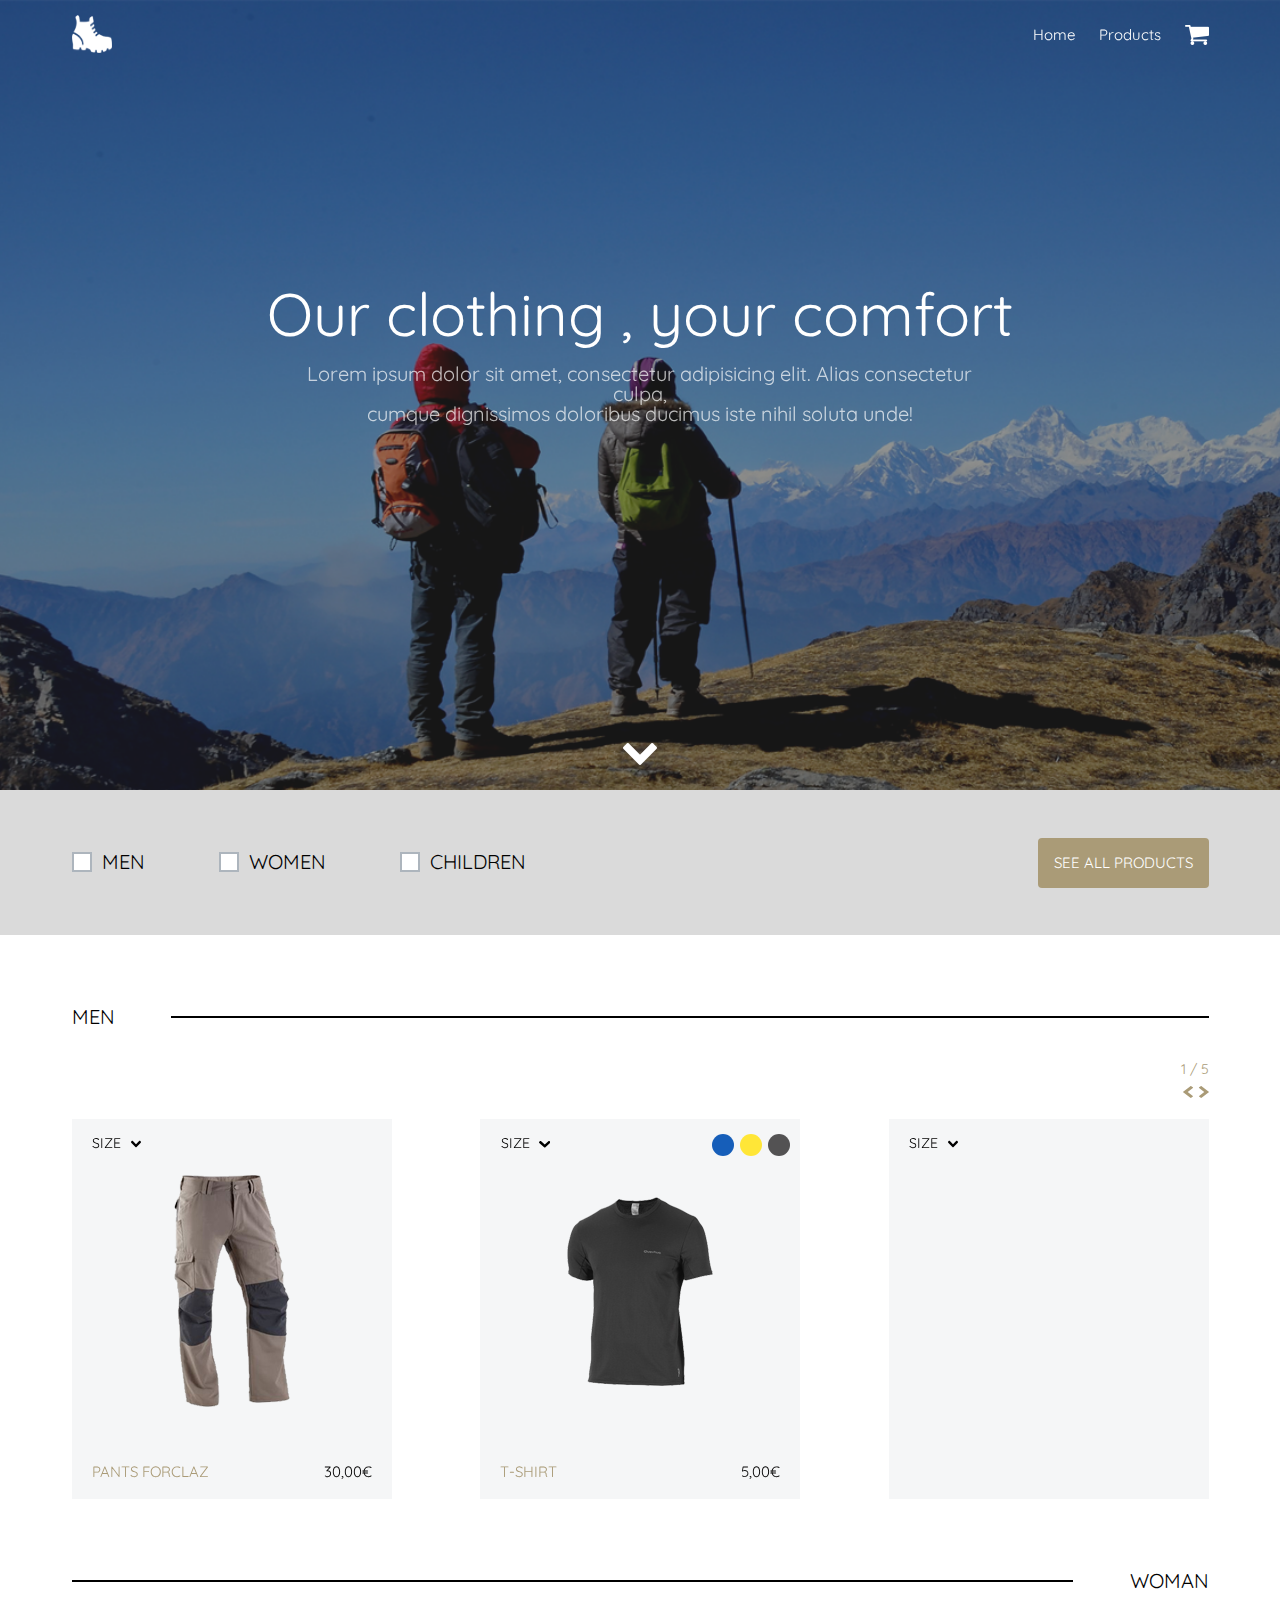
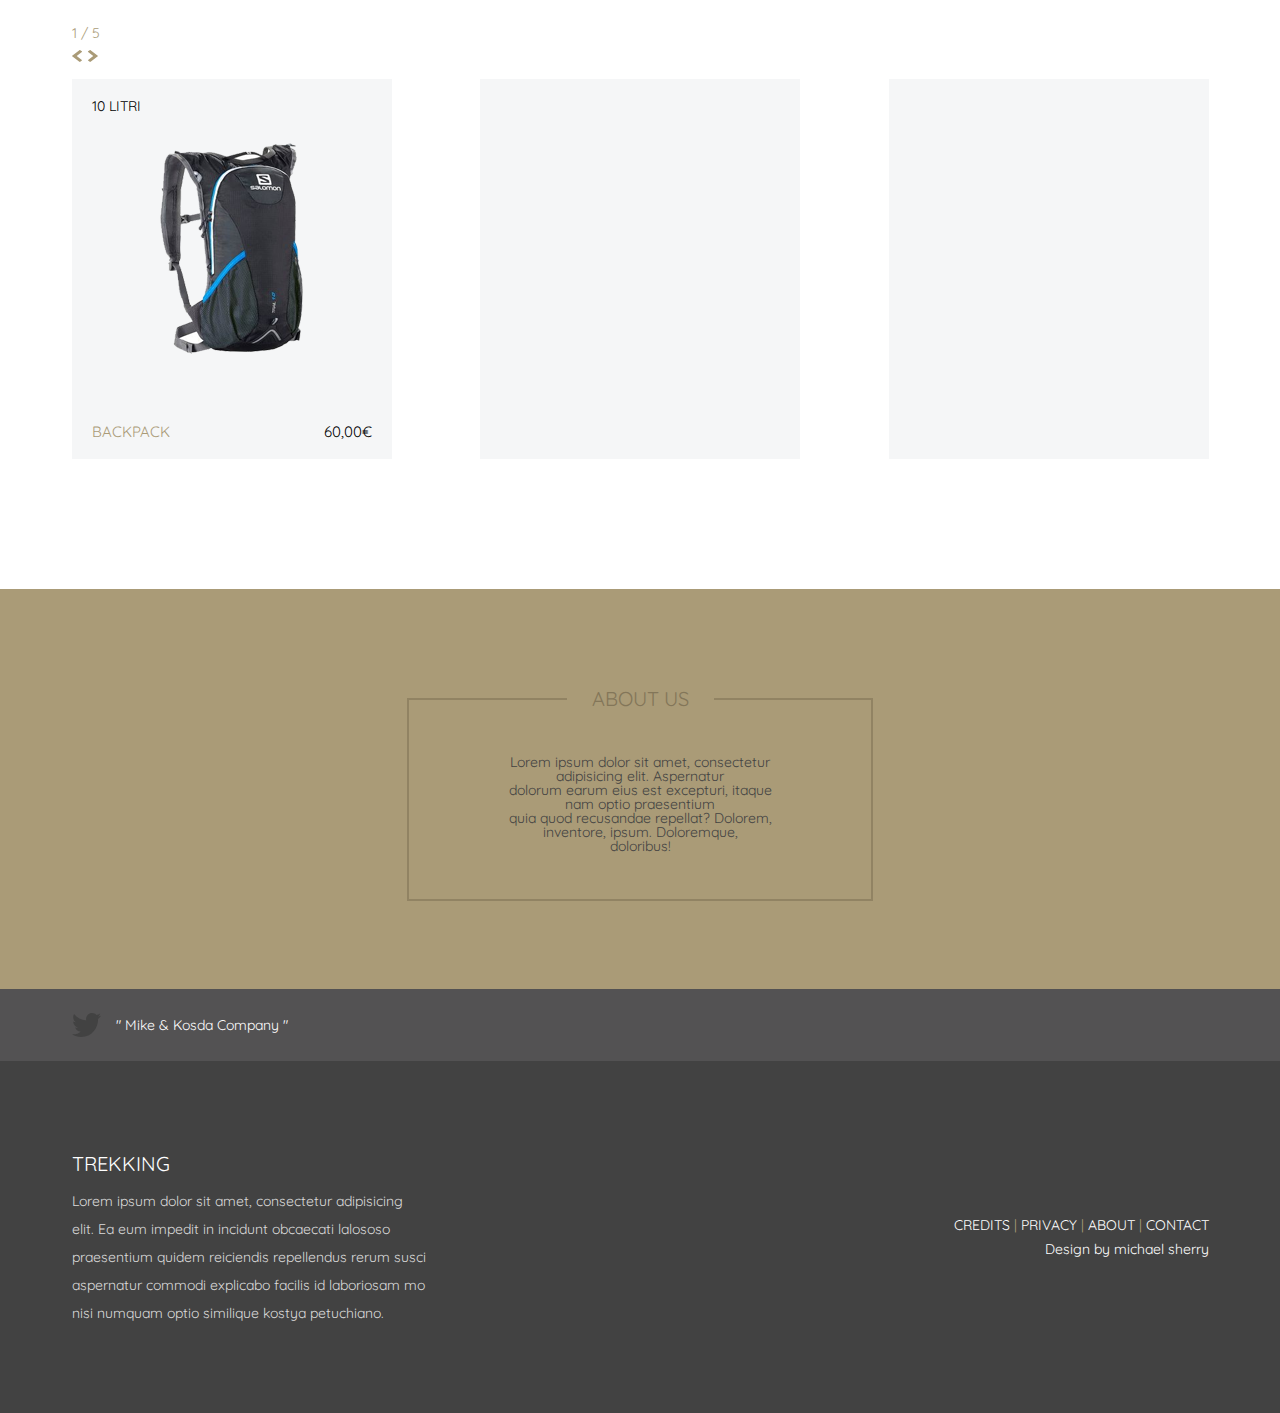
<file: src/index.html>
<!doctype html>
<html lang="en">
<head>
    <meta charset="UTF-8">
    <meta name="viewport"
          content="width=device-width, user-scalable=no, initial-scale=1.0, maximum-scale=1.0, minimum-scale=1.0">
    <meta http-equiv="X-UA-Compatible" content="ie=edge">
    <title>Martin's Shop</title>
    <link rel="stylesheet" href="css/reset.css">
    <link rel="stylesheet" href="css/swiper-bundle.min.css">
    <link rel="stylesheet" href="css/style.css">
    <link rel="stylesheet" href="css/custom-select.css">

    <script defer src="js/custom-select.js"></script>
    <script>
        document.addEventListener('DOMContentLoaded', function () {
            // инициализация слайдера

            var slider1 = new SimpleAdaptiveSlider('.slider1');
            // назначим обработчик при нажатии на кнопку .btn-prev
            document.querySelector('.arrow-prev1').onclick = function () {
                // перейдём к предыдущему слайду
                slider1.prev();
            }
            // назначим обработчик при нажатии на кнопку .btn-next
            document.querySelector('.arrow-next1').onclick = function () {
                // перейдём к следующему слайду
                slider1.next();
            }
        });

        document.addEventListener('DOMContentLoaded', () => {
            new CustomSelect('#select-1', {
                name: 'size',
                targetValue: 'size',
                options: [
                    ['size','SIZE'],
                    ['xs', 'XS'],
                    ['s', 'S'],
                    ['m', 'M'],
                    ['l', 'L'],
                    ['xl', 'XL'],
                ],
            });
            new CustomSelect('#select-2', {
                name: 'size',
                targetValue: 'size',
                options: [
                    ['size','SIZE'],
                    ['xs', 'XS'],
                    ['s', 'S'],
                    ['m', 'M'],
                    ['l', 'L'],
                    ['xl', 'XL'],
                ],
            });
            new CustomSelect('#select-3', {
                name: 'size',
                targetValue: 'size',
                options: [
                    ['size','SIZE'],
                    ['xs', 'XS'],
                    ['s', 'S'],
                    ['m', 'M'],
                    ['l', 'L'],
                    ['xl', 'XL'],
                ],
            });
            new CustomSelect('#select-4', {
                name: 'size',
                targetValue: 'size',
                options: [
                    ['size','SIZE'],
                    ['xs', 'XS'],
                    ['s', 'S'],
                    ['m', 'M'],
                    ['l', 'L'],
                    ['xl', 'XL'],
                ],
            });
            new CustomSelect('#select-5', {
                name: 'size',
                targetValue: 'size',
                options: [
                    ['size','SIZE'],
                    ['xs', 'XS'],
                    ['s', 'S'],
                    ['m', 'M'],
                    ['l', 'L'],
                    ['xl', 'XL'],
                ],
            });
            new CustomSelect('#select-6', {
                name: 'size',
                targetValue: 'size',
                options: [
                    ['size','SIZE'],
                    ['xs', 'XS'],
                    ['s', 'S'],
                    ['m', 'M'],
                    ['l', 'L'],
                    ['xl', 'XL'],
                ],
            });
            new CustomSelect('#select-7', {
                name: 'size',
                targetValue: 'size',
                options: [
                    ['size','SIZE'],
                    ['xs', 'XS'],
                    ['s', 'S'],
                    ['m', 'M'],
                    ['l', 'L'],
                    ['xl', 'XL'],
                ],
            });
            new CustomSelect('#select-8', {
                name: 'size',
                targetValue: 'size',
                options: [
                    ['size','SIZE'],
                    ['xs', 'XS'],
                    ['s', 'S'],
                    ['m', 'M'],
                    ['l', 'L'],
                    ['xl', 'XL'],
                ],
            });
            new CustomSelect('#select-9', {
                name: 'size',
                targetValue: 'size',
                options: [
                    ['size','SIZE'],
                    ['xs', 'XS'],
                    ['s', 'S'],
                    ['m', 'M'],
                    ['l', 'L'],
                    ['xl', 'XL'],
                ],
            });
            new CustomSelect('#select-10', {
                name: 'size',
                targetValue: 'size',
                options: [
                    ['size','SIZE'],
                    ['xs', 'XS'],
                    ['s', 'S'],
                    ['m', 'M'],
                    ['l', 'L'],
                    ['xl', 'XL'],
                ],
            });
            new CustomSelect('#select-11', {
                name: 'size',
                targetValue: 'size',
                options: [
                    ['size','SIZE'],
                    ['xs', 'XS'],
                    ['s', 'S'],
                    ['m', 'M'],
                    ['l', 'L'],
                    ['xl', 'XL'],
                ],
            });
            new CustomSelect('#select-12', {
                name: 'size',
                targetValue: 'size',
                options: [
                    ['size','SIZE'],
                    ['xs', 'XS'],
                    ['s', 'S'],
                    ['m', 'M'],
                    ['l', 'L'],
                    ['xl', 'XL'],
                ],
            });
            new CustomSelect('#select-13', {
                name: 'size',
                targetValue: 'size',
                options: [
                    ['size','SIZE'],
                    ['xs', 'XS'],
                    ['s', 'S'],
                    ['m', 'M'],
                    ['l', 'L'],
                    ['xl', 'XL'],
                ],
            });
            new CustomSelect('#select-14', {
                name: 'size',
                targetValue: 'size',
                options: [
                    ['size','SIZE'],
                    ['xs', 'XS'],
                    ['s', 'S'],
                    ['m', 'M'],
                    ['l', 'L'],
                    ['xl', 'XL'],
                ],
            });
            new CustomSelect('#select-15', {
                name: 'size',
                targetValue: 'size',
                options: [
                    ['size','SIZE'],
                    ['xs', 'XS'],
                    ['s', 'S'],
                    ['m', 'M'],
                    ['l', 'L'],
                    ['xl', 'XL'],
                ],
            });
            document.querySelector('.select').addEventListener('select.change', (e) => {
                const btn = e.target.querySelector('.select__toggle');
                // выбранное значение
                console.log(`Выбранное значение: ${btn.value}`);
                // индекс выбранной опции
                console.log(`Индекс выбранной опции: ${btn.dataset.index}`);
                // выбранный текст опции
                const selected = e.target.querySelector('.select__option_selected');
                const text = selected ? selected.textContent : '';
                console.log(`Выбранный текст опции: ${text}`);
            });

        })
    </script>
</head>
<body>
    <header>
        <div class="container mr_flex">
            <img src="img/boot.png" alt="Sorry" class="boot">
            <div class="right">
            <a href="#home" class="item nav-text">Home</a>
            <a href="#" class="item nav-text">Products</a>
            <a href="#" class="item basket">
                <img src="img/fa-shopping-cart.png" alt="Sorry" class="basket">
            </a>
            </div>
            </div>

    </header>
    <main>
        <section class="hero" id="home">
        <div class="container hero-flex">
            <div class="hero_content">
                <h1 class="hero_title">Our clothing , your comfort</h1>
                <p class="hero_description">Lorem ipsum dolor sit amet, consectetur adipisicing elit. Alias consectetur culpa, <br>cumque dignissimos
                    doloribus ducimus iste nihil soluta unde!</p>
            </div>
            <div class="arrow">
                <img src="img/fa-chevron-down.png" alt="Lol" type="arrow">
            </div>
        </div>
        </section>
        <section class="sex">
            <div class="container sex-flex">
                <div class="sex-category">
                    <div class="sex-type">
                        <input type="checkbox" id="men" class="checkbox">
                        <label for="men">MEN</label>
                    </div>
                    <div class="sex-type">
                        <input type="checkbox" id="women" class="checkbox">
                        <label for="women">WOMEN</label>
                    </div>
                    <div class="sex-type">
                        <input type="checkbox" id="children" class="checkbox">
                        <label for="children">CHILDREN</label>
                    </div>
                </div>
                <button class="all-button">
                    <span class="button-text">See all products</span>
                </button>
            </div>
        </section>
        <section class="men-items">
            <div class="container">
                <div class="men">
                    <h2>MEN</h2>
                    <hr>
                </div>
                <div class="clothes">
                    <div class="pages1">
                        <p class="num"><span id="counter-value">1</span> / 5</p>
                        <div class="left-right">
                        <svg class="arrow-prev" id="decrement-btn"
                                xmlns="http://www.w3.org/2000/svg"
                                xmlns:xlink="http://www.w3.org/1999/xlink"
                                width="11px" height="12px">
                            <path fill-rule="evenodd"  fill="rgb(170, 155, 119)"
                                  d="M9.856,2.039 C10.099,1.853 10.099,1.555 9.856,1.369 L8.245,0.133 C8.003,-0.053 7.615,-0.053 7.372,0.133 L0.173,5.658 C-0.070,5.844 -0.070,6.142 0.173,6.328 L7.372,11.853 C7.615,12.040 8.003,12.040 8.245,11.853 L9.856,10.617 C10.099,10.431 10.099,10.133 9.856,9.947 L4.704,5.993 L9.856,2.039 Z"/>
                        </svg>
                        <svg class="arrow-next" id="increment-btn"
                                xmlns="http://www.w3.org/2000/svg"
                                xmlns:xlink="http://www.w3.org/1999/xlink"
                                width="11px" height="12px">
                            <path fill-rule="evenodd"  fill="rgb(170, 155, 119)"
                                  d="M10.792,6.328 C11.035,6.142 11.035,5.844 10.792,5.658 L3.593,0.133 C3.350,-0.053 2.962,-0.053 2.719,0.133 L1.109,1.369 C0.866,1.555 0.866,1.853 1.109,2.039 L6.261,5.993 L1.109,9.947 C0.866,10.133 0.866,10.431 1.109,10.617 L2.719,11.853 C2.962,12.040 3.350,12.040 3.593,11.853 L10.792,6.328 Z"/>
                        </svg>
                        </div>
                        <br><br>
                        <div class="swiper swiper-man">
                            <div class="swiper-wrapper">
                                    <div class="swiper-slide">
                                        <div class="themarket">
                                            <div class="hype">
                                                <div class="size-drop">
                                                    <div id="select-1"></div>
                                                </div>
                                                <div class="item_photo">
                                                    <img src="img/pants.png" alt="No photos!">
                                                </div>
                                                <div class="money-inf">
                                                    <p class="money-inf-text">
                                                        pants forclaz
                                                    </p>
                                                    <p class="money-inf-price">
                                                        30,00€
                                                    </p>
                                                </div>
                                            </div>
                                            <div class="hype">
                                                <div class="select-colors">
                                                <div class="sizing-selector">
                                                <div class="size-drop">
                                                    <div id="select-2"></div>
                                                </div>
                                                </div>
                                                <div class="colors">
                                                    <div class="circle" id="blue"></div>
                                                    <div class="circle" id="yellow"></div>
                                                    <div class="circle" id="grey"></div>
                                                </div>
                                                </div>
                                                <div class="item_photo">
                                                <img src="img/tishka.png" alt="Oops im gay" id="t-shirt">
                                                </div>
                                                <div class="money-inf">
                                                    <p class="money-inf-text">
                                                        t-shirt
                                                    </p>
                                                    <p class="money-inf-price">
                                                        5,00€
                                                    </p>
                                                </div>
                                            </div>
                                            <div class="hype">
                                                <div class="size-drop">
                                                    <div id="select-3"></div>
                                                </div>
                                            </div>
                                        </div>
                                    </div>
                                    <div class="swiper-slide">
                                        <div class="themarket">
                                        <div class="hype">
                                            <div class="size-drop">
                                                <div id="select-4"></div>
                                            </div>
                                        </div>
                                        <div class="hype">
                                            <div class="size-drop">
                                                <div id="select-5"></div>
                                            </div>
                                        </div>
                                        <div class="hype">
                                            <div class="size-drop">
                                                <div id="select-6"></div>
                                            </div>
                                        </div>
                                        </div>
                                    </div>
                                    <div class="swiper-slide">
                                        <div class="themarket">
                                        <div class="hype">
                                            <div class="size-drop">
                                                <div id="select-7"></div>
                                            </div>
                                        </div>
                                        <div class="hype">
                                            <div class="size-drop">
                                                <div id="select-8"></div>
                                            </div>
                                        </div>
                                        <div class="hype">
                                            <div class="size-drop">
                                                <div id="select-9"></div>
                                            </div>
                                        </div>
                                        </div>
                                    </div>
                                    <div class="swiper-slide">
                                        <div class="themarket">
                                        <div class="hype">
                                            <div class="size-drop">
                                                <div id="select-10"></div>
                                            </div>
                                        </div>
                                        <div class="hype">
                                            <div class="size-drop">
                                                <div id="select-11"></div>
                                            </div>
                                        </div>
                                        <div class="hype">
                                            <div class="size-drop">
                                                <div id="select-12"></div>
                                            </div>
                                        </div>
                                        </div>
                                    </div>
                                    <div class="swiper-slide">
                                        <div class="themarket">
                                            <div class="hype">
                                                <div class="size-drop">
                                                    <div id="select-13"></div>
                                                </div>
                                            </div>
                                            <div class="hype">
                                                <div class="size-drop">
                                                    <div id="select-14"></div>
                                                </div>
                                            </div>
                                            <div class="hype">
                                                <div class="size-drop">
                                                    <div id="select-15"></div>
                                                </div>
                                            </div>
                                        </div>
                                    </div>
                            </div>
                        </div>
                    </div>
               </div>
            </div>
        </section>
        <section class="woman-items">
            <div class="container">
                <div class="woman">
                    <hr>
                    <h2>WOMAN</h2>
                </div>
                <div class="clothes">
                    <div class="pages2">
                        <p class="num1"><span id="counter-value1">1</span> / 5</p>
                        <div class="left-right1">
                            <svg class="arrow-prev1" id="decrement-btn1"
                                 xmlns="http://www.w3.org/2000/svg"
                                 xmlns:xlink="http://www.w3.org/1999/xlink"
                                 width="11px" height="12px">
                                <path fill-rule="evenodd"  fill="rgb(170, 155, 119)"
                                      d="M9.856,2.039 C10.099,1.853 10.099,1.555 9.856,1.369 L8.245,0.133 C8.003,-0.053 7.615,-0.053 7.372,0.133 L0.173,5.658 C-0.070,5.844 -0.070,6.142 0.173,6.328 L7.372,11.853 C7.615,12.040 8.003,12.040 8.245,11.853 L9.856,10.617 C10.099,10.431 10.099,10.133 9.856,9.947 L4.704,5.993 L9.856,2.039 Z"/>
                            </svg>
                            <svg class="arrow-next1" id="increment-btn1"
                                 xmlns="http://www.w3.org/2000/svg"
                                 xmlns:xlink="http://www.w3.org/1999/xlink"
                                 width="11px" height="12px">
                                <path fill-rule="evenodd"  fill="rgb(170, 155, 119)"
                                      d="M10.792,6.328 C11.035,6.142 11.035,5.844 10.792,5.658 L3.593,0.133 C3.350,-0.053 2.962,-0.053 2.719,0.133 L1.109,1.369 C0.866,1.555 0.866,1.853 1.109,2.039 L6.261,5.993 L1.109,9.947 C0.866,10.133 0.866,10.431 1.109,10.617 L2.719,11.853 C2.962,12.040 3.350,12.040 3.593,11.853 L10.792,6.328 Z"/>
                            </svg>
                        </div>
                        <div class="swiper swiper-lalo">
                            <div class="swiper-wrapper">
                                    <div class="swiper-slide">
                                        <div class="themarket">
                                            <div class="hype">
                                                <div class="item_information">10 LITRI</div>
                                                <div class="item_photo">
                                                    <img src="img/backpack.png" alt="Oops image not found!">
                                                </div>
                                                <div class="money-inf">
                                                    <p class="money-inf-text">
                                                        backpack
                                                    </p>
                                                    <p class="money-inf-price">
                                                        60,00€
                                                    </p>
                                                </div>
                                            </div>
                                            <div class="hype"></div>
                                            <div class="hype"></div>
                                        </div>
                                    </div>
                                    <div class="swiper-slide">
                                        <div class="themarket">
                                            <div class="hype"></div>
                                            <div class="hype"></div>
                                            <div class="hype"></div>
                                        </div>
                                    </div>
                                    <div class="swiper-slide">
                                        <div class="themarket">
                                            <div class="hype"></div>
                                            <div class="hype"></div>
                                            <div class="hype"></div>
                                        </div>
                                    </div>
                                    <div class="swiper-slide">
                                        <div class="themarket">
                                            <div class="hype"></div>
                                            <div class="hype"></div>
                                            <div class="hype"></div>
                                        </div>
                                    </div>
                                    <div class="swiper-slide">
                                        <div class="themarket">
                                            <div class="hype"></div>
                                            <div class="hype"></div>
                                            <div class="hype"></div>
                                        </div>
                                    </div>
                            </div>
                        </div>
                    </div>
                </div>
            </div>
        </section>
        <div class="vanish"></div>
        <section class="about">
            <div class="container">
                <div class="about_flex">
                <fieldset>
                    <legend align="center"><span class="about_us">ABOUT US</span></legend>
                    <p class="about_container">Lorem ipsum dolor sit amet, consectetur adipisicing elit. Aspernatur<br>
                        dolorum earum eius est excepturi, itaque nam optio praesentium<br>
                        quia quod recusandae repellat? Dolorem, inventore, ipsum. Doloremque,<br>
                        doloribus!</p>
                </fieldset>
                </div>
            </div>
        </section>
        <section class="fame">
            <div class="container fame_flex">
                <svg class="twitter"
                        xmlns="http://www.w3.org/2000/svg"
                        xmlns:xlink="http://www.w3.org/1999/xlink"
                        width="29px" height="24px">
                    <path fill-rule="evenodd"  fill="rgb(66, 66, 66)"
                          d="M29.005,2.852 C27.937,3.321 26.778,3.659 25.581,3.790 C26.814,3.040 27.753,1.859 28.195,0.453 C27.054,1.146 25.765,1.653 24.421,1.915 C23.335,0.734 21.789,0.003 20.077,0.003 C16.782,0.003 14.131,2.721 14.131,6.058 C14.131,6.527 14.186,6.996 14.278,7.446 C9.345,7.183 4.945,4.783 2.019,1.109 C1.503,2.009 1.209,3.040 1.209,4.165 C1.209,6.264 2.258,8.120 3.859,9.208 C2.884,9.170 1.963,8.889 1.172,8.439 C1.172,8.458 1.172,8.496 1.172,8.514 C1.172,11.458 3.215,13.895 5.939,14.457 C5.443,14.589 4.909,14.664 4.375,14.664 C3.988,14.664 3.620,14.626 3.252,14.570 C4.007,16.970 6.197,18.713 8.811,18.769 C6.768,20.400 4.209,21.356 1.430,21.356 C0.932,21.356 0.472,21.338 -0.006,21.282 C2.626,23.006 5.755,24.000 9.124,24.000 C20.059,24.000 26.041,14.776 26.041,6.771 C26.041,6.508 26.041,6.246 26.023,5.983 C27.183,5.121 28.195,4.052 29.005,2.852 Z"/>
                </svg>
                <p class="mike_kostya">" Mike & Kosda Company "</p>
            </div>
        </section>

    </main>
    <footer>
        <div class="container footer_flex">
            <div class="trekking">
                <h2 class="trekking_title">TREKKING</h2>
                <p class="trekking_text">
                    Lorem ipsum dolor sit amet, consectetur adipisicing<br><br>
                    elit. Ea eum impedit in incidunt obcaecati lalososo<br><br>
                    praesentium quidem reiciendis repellendus rerum susci<br><br>
                    aspernatur commodi explicabo facilis id laboriosam mo<br><br>
                    nisi numquam optio similique kostya petuchiano.</p>
            </div>
            <div class="contacts">
                <div class="nav_container">
                    <a href="#" class="credits white">CREDITS</a>
                    <span class="stick">|</span>
                    <a href="#" class="privacy white">PRIVACY</a>
                    <span class="stick">|</span>
                    <a href="#" class="about1 white">ABOUT</a>
                    <span class="stick">|</span>
                    <a href="#" class="contact white">CONTACT</a>
                </div>
                <div class="nav_tittle white">
                    Design by michael sherry
                </div>
            </div>
        </div>
    </footer>
    <script src="js/swiper-bundle.min.js"></script>
    <script>
        //------------------Нумерация страниц--------------
        const counterValueElement = document.getElementById("counter-value");
        const counterValueElement1 = document.getElementById("counter-value1");
        const incrementBtn = document.getElementById("increment-btn");
        const decrementBtn = document.getElementById("decrement-btn");
        let counterValue = 1;
        let counterValue1 = 1;
        function increment(){
            ++counterValue;
            if(counterValue === 6){
                counterValue = 1;}
            counterValueElement.innerHTML = counterValue;
        }
        function increment1(){
            ++counterValue1;
            if(counterValue1 === 6){
                counterValue1 = 1;}
            counterValueElement1.innerHTML = counterValue1;
        }
        function decrement1(){
            --counterValue1;
            if (counterValue1 === 0) {
                counterValue1 = 5;
            }
            counterValueElement1.innerHTML = counterValue1;
        }
        function decrement(){
            --counterValue;
            if (counterValue === 0) {
                counterValue = 5;
            }
            counterValueElement.innerHTML = counterValue;
        }
        counterValueElement.innerHTML = counterValue;
        counterValueElement1.innerHTML = counterValue1;
        //----------------Нумерация страниц---------------
        const swiper = new Swiper('.swiper-man', {
            loop: false,
            grabCursor: true,
            navigation: {
                nextEl: ".arrow-next",
                prevEl: ".arrow-prev",
            },
        });
        swiper.on('slideNextTransitionStart', function () {
            increment();
        });
        swiper.on('slidePrevTransitionStart', function () {
            decrement();
        });
        const swiper1 = new Swiper('.swiper-lalo', {
            loop: false,
            grabCursor: true,
            navigation: {
                nextEl: ".arrow-next1",
                prevEl: ".arrow-prev1",
            },
        });
        swiper1.on('slideNextTransitionStart', function () {
            increment1();
        });
        swiper1.on('slidePrevTransitionStart', function () {
            decrement1();
        });
        const select1 = new CustomSelect('.select', {
            defaultValue: 'Size',
            data: ['Size', 'XS', 'S', 'M','L','XL'],
            onSelected(item) {
                console.log(`Выбранное значение: ${item.textContent}`);
            },
        });

        document.querySelector('.select').addEventListener('select.change', (e) => {
            console.log(
                `Выбранное значение: ${
                    e.target.querySelector('.select__item_selected').textContent
                }`
            );
        });
    </script>

    <script src="js/jquery-3.6.0.min.js"></script>
    <script src="js/myScript.js"></script>
</body>
</html>
</file>
<file: src/css/style.css>
@import url('https://fonts.googleapis.com/css2?family=Open+Sans:wght@500&family=Quicksand:wght@600&display=swap');
*{
    box-sizing: border-box;
    font-family: "Quicksand",sans-serif;
}
header{
    position: fixed;
    top: 0;
    left: 0;
    width: 100%;
    height: 70px;
}
.container {
    max-width: 1167px;
    padding: 0 15px;
    margin: 0 auto;
}
.mr_flex{
    width: 100%;
    display:flex;
    flex-flow: row wrap;
    justify-content: space-between;
}
.item{
    margin-left: 20px;
    font-family: "Quicksand",sans-serif;
}
.boot{
    padding-top:15px;
    width: 40px;
    height: 53px;
}
.basket{
    padding-top: 25px;
}
.nav-text{
    line-height: 70px;
    font-size: 15px;
    color: white;
}
.nav-text:visited{
    color: white;
}
.hero-flex{
    height: 100%;
    display: flex;
    flex-flow: column wrap;
    align-items: center;
    justify-content: space-between;
    background-attachment: fixed;
}
.hero{
    background: url("../img/Livello 1.png") center  no-repeat;
    background-size: cover;
    height: 790px;
    width: 100%;
    background-attachment: fixed;
}
.hero_content{
    margin-top: 25%;
    width: 77%;
}
.arrow{
    margin-bottom: 25px;
}
.hero_title{

    font-size: 60px;
    color: white;
    text-align: center;
    font-family: "Quicksand", sans-serif;

}
.hero_description{
    font-size: 20px;
    color: white;
    text-align: center;
    font-family: "Quicksand", sans-serif;
    padding-top: 20px;
    width: 80%;
    margin: 0 auto;
    opacity: 0.7;
}
.sex{
    height: 145px;
    background: #dadada;
    display: flex;
    flex-direction: column;
    justify-content: center;
}
.sex-flex{
    width: 100%;
    display: flex;
    flex-direction: row;
    justify-content: space-between;
}

.sex-category{
    width: 40%;
    display: flex;
    flex-direction: row;
    justify-content: space-between;
    align-items: center;
}

.sex-type>input{
    margin-right: 10px;

}
.checkbox{
    position: absolute;
    z-index: -1;
    opacity: 0;
}
.checkbox+label {
    display: inline-flex;
    align-items: center;
    user-select: none;
}
.checkbox+label::before {
    content: '';
    display: inline-block;
    width: 1em;
    height: 1em;
    flex-shrink: 0;
    flex-grow: 0;
    border: 2px solid #adb5bd;

    margin-right: 0.5em;
    background-repeat: no-repeat;
    background-position: center center;
    background-size: 50% 50%;
    background-color: white;
}
.checkbox:checked+label::before {
    border-color: #aa9b77;
    background-color: white;
    background-image: url("../img/fa-check.png");
}
.checkbox:disabled+label::before {
    background-color: white;
}
.checkbox:hover+label::before {
    box-shadow: 0 0 0 0.2rem #d3d3d3;
}
.sex-type>label{
    font-size: 20px;
    color: black;
    font-family: "Quicksand", sans-serif;
    font-weight: 0;
}
.all-button{
    height: 50px;
    width: 15%;
    min-width: 100px;
    background-color: #aa9b77;
    border-radius: 4px;
    transition: 1s ease;
}
.all-button:hover{
    box-shadow: 0 0 0 0.2rem #a1a1a1;
}
.button-text{
    font-family: "Quicksand", sans-serif;
    font-size: 15px;
    color: white;
    text-transform: uppercase;

}
.men{
    margin-top: 5%;
    width: 100%;
    height: 50px;
    display: flex;
}
.men h2{
    font-size: 20px;
    line-height: 50px;
}
.men hr{

    align-self: center;
    width: 95%;
    margin-left: 5%;
    float: left;
    height: 2px;
    background-color: black;
}
.clothes{
    margin-top: 20px;
}
.pages1,.pages2{
    width: 100%;
}
.num{
    display: block;
    text-align: end;
    color: #aa9b77;
}

.num1{
    display: block;
    text-align: start;
    color: #aa9b77;
}

.next{
    width: 20px;
    height: 20px;
}

.left-right{
    display: block;
    margin-top: 10px;
    float: right;
}

.left-right1{
    display: block;
    margin-top: 10px;

}

.slider,.slider1{
    padding-top: 15px;
}

.slider1 {
    position: relative;
    overflow: hidden;
    width: 100%;
    margin-left: auto;
    margin-right: auto
}

.slider__items {
    counter-reset: slide;
}

.slider__item {
    counter-increment: slide;
}

#counter-value::before {
    content: counter(slide);
    position: absolute;
    top: 10px;
    right: 20px;
    color: #aa9b77;
    font-style: italic;
    font-size: 32px;
    font-weight: bold;
    display: none;
}

.slider__indicators {
    display: none;
}

.themarket{
    display: flex;
    justify-content: space-between;
    flex-flow: wrap;
}

.hype{
    min-width: 320px;
    height: 380px;
    background-color: #f5f6f7;
    padding: 10px;
    transition: all 0.2s ease;
    display: flex;
    flex-flow: column;
    justify-content: space-between;
}

.hype:hover{
    outline: 6px solid #aa9b77;
    outline-offset: -6px;
}

.size-drop{
    width: 70px;
    background-color: unset;
}

.item_photo{
    display: flex;
    justify-content: center;
    align-items: center;
}
.item_information{
    padding: 10px 0 0 10px;
}
.money-inf{
    display: flex;
    justify-content: space-between;
    padding: 40px 10px 10px 10px;
    font-size: 15px;
}

.money-inf-text{
    text-transform: uppercase;
    color: #aa9b77;
}

.select-colors{
    display: flex;
    flex-flow: row;
    justify-content: space-between;
}

.colors{
    padding-top: 5px;
    width: 78px;
    display: flex;
    justify-content: space-between;
}

.circle{
    float: left;
    height: 22px;
    width: 22px;
    border-radius: 50%;
}

#blue{
    background-color: #165eb9;
}

#yellow{
    background-color: #ffe637;
}

#grey{
    background-color: #535253;
}

.woman{
    margin-top: 5%;
    width: 100%;
    height: 50px;
    display: flex;
}

.woman h2{
    margin-left: 5%;
    font-size: 20px;
    line-height: 50px;
}

.woman hr{
    align-self: center;
    width: 95%;
    float: left;
    height: 2px;
    background-color: black;
}

.vanish{
    height: 130px;
}

.about{
    background-color: #aa9b77;
    height: 400px;
    width: 100%;
}
.about_flex{
    padding-top: 100px;
    display: flex;
    justify-content: center;
    align-items: center;
    height: 100%;
    width: 100%;
}

fieldset {
    border: 2px solid #918363;
}

.about_us{
    padding: 0 25px;
    font-size: 20px;
    color: #837659;
    text-align: center;
}

.about_container{
    padding: 10% 20%;
    text-align: center;
    color: #424242;
}

.fame{
    height: 72px;
    background-color: #535253;
}
.fame_flex{
    display: flex;
    flex-flow: row wrap;
    align-items: center;
}
.mike_kostya{
    line-height: 72px;
    margin-left: 15px;
    color: white;
}
footer{
    display: flex;
    height: 352px;
    background-color: #424242;
}
.footer_flex{
    display: flex;
    flex-flow: row;
    align-items: center;
    justify-content: space-between;
    width: 100%;
}
.trekking{
    color: white;
}
.trekking_title{
    font-size: 20px;
}
.trekking_text{
    text-align: justify;
    margin-top: 20px;
    color: #dbdbdb; !important;
}
.white{
    color: white;
}
.white:visited{
    color: white;
}
.stick{
    color: #aa9b77;
}
.nav_tittle{
    text-align: right;
    margin-top: 10px;
}
.swiper{
    padding-top: 15px;
}
.swiper_slide {
    width: 100%;
}
@media (max-width: 992px){
    .themarket{
        flex-flow: column;
    }
    .hype{
        margin-top: 15px;
    }

}

@media (max-width: 669px) {
    .nav_container {
        display: flex;
        flex-flow: column;
        align-items: flex-end;
    }
    .trekking{
        width: 40%;
        font-size: 10px;
    }
}

@media (max-width: 669px) {
    .sex-category{
        flex-flow: column;
        align-items: flex-start;
    }
}
</file>
<file: src/css/custom-select.css>
.select {

  position: relative;
  width: 100%;
}

.select__toggle {
  display: flex;
  background-color: unset;

  cursor: pointer;
  align-items: center;
  width: 100%;
  font-size: 1rem;
  padding: 0.375rem 0.75rem;
  line-height: 1.4;
  user-select: none;
  font-size: 1rem;
  justify-content: space-between;

}

.select__toggle::after {
  content: '';
  width: 0.75rem;
  height: 0.75rem;
  flex-shrink: 0;
  margin-left: 0.5rem;
  background-size: cover;
  background-image: url('data:image/svg+xml,%3Csvg xmlns="http://www.w3.org/2000/svg" height="100" width="100"%3E%3Cpath d="M97.625 25.3l-4.813-4.89c-1.668-1.606-3.616-2.41-5.84-2.41-2.27 0-4.194.804-5.777 2.41L50 52.087 18.806 20.412C17.223 18.805 15.298 18 13.03 18c-2.225 0-4.172.804-5.84 2.41l-4.75 4.89C.813 26.95 0 28.927 0 31.23c0 2.346.814 4.301 2.439 5.865l41.784 42.428C45.764 81.174 47.689 82 50 82c2.268 0 4.215-.826 5.84-2.476l41.784-42.428c1.584-1.608 2.376-3.563 2.376-5.865 0-2.26-.792-4.236-2.375-5.932z"/%3E%3C/svg%3E');
}

.select__toggle:focus {
  outline: none;
}

.select_show .select__toggle::after {
  transform: rotate(180deg);
}

.select__dropdown {
  display: none;
  position: absolute;
  top: 2.5rem;
  left: 0;
  right: 0;
  border: 1px solid #ccc;
  max-height: 10rem;
  overflow-y: auto;
  border-radius: 0.3125rem;
  z-index: 2;
  background-color: #fff;
}

.select_show .select__dropdown {
  display: block;
}

.select_show .select__backdrop {
  display: block;
}

.select__options {
  margin: 0;
  padding: 0;
  list-style: none;
}

.select__option {
  padding: 0.375rem 0.75rem;
}

.select__option_selected {
  background-color: #e1f5fe;
  display: flex;
  align-items: center;
  justify-content: space-between;
}

.select__option_selected::after {
  content: '';
  width: 0.75rem;
  height: 0.75rem;
  color: #0277bd;
  background-size: cover;
  background-image: url('data:image/svg+xml,%3Csvg xmlns="http://www.w3.org/2000/svg" height="100" width="100" class="svg-inline--fa fa-check fa-w-16" data-icon="check" data-prefix="fas" aria-hidden="true"%3E%3Cpath d="M33.964 85.547l-32.5-32.251a4.935 4.935 0 010-7.017l7.071-7.017a5.027 5.027 0 017.071 0L37.5 60.987l46.894-46.534a5.028 5.028 0 017.07 0l7.072 7.017a4.935 4.935 0 010 7.017l-57.5 57.06a5.027 5.027 0 01-7.072 0z" fill="%230277bd"/%3E%3C/svg%3E');
}

.select__option:hover {
  background-color: #f5f5f5;
  cursor: pointer;
  transition: 0.2s background-color ease-in-out;
}
</file>
